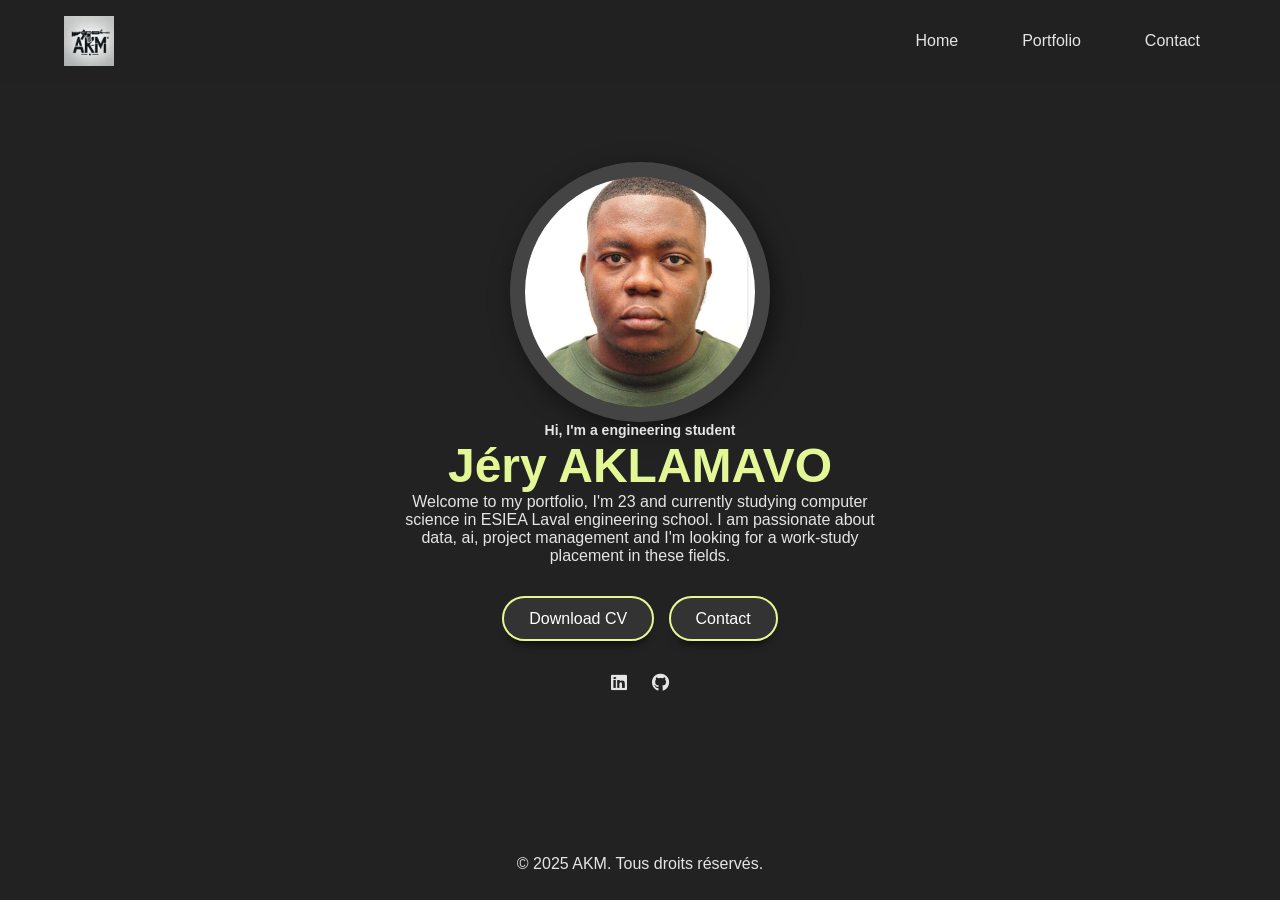
<file: index.html>
<!DOCTYPE html>
<html lang="fr">
<head>
    <meta charset="UTF-8">
    <meta name="viewport" content="width=device-width, initial-scale=1.0">
    <title>Portfolio-Jéry</title>
    <link rel="stylesheet" href="assets/css/style.css">
    <link rel="stylesheet" href="https://cdnjs.cloudflare.com/ajax/libs/font-awesome/6.2.1/css/all.min.css">
</head>
<body>
    <header>
        <nav>
            <div id="logo">
                <img class="logo-akm" src="assets/img/akm-logo.webp" alt="Logo AKM">
            </div>            
            <ul>
                <li><a href="index.html">Home</a></li>
                <li><a href="portfolio.html">Portfolio</a></li>              
                <li><a href="contact.html">Contact</a></li>
            </ul>
        </nav>
    </header>
    <main>
        <section class="hero-section">
            <figure class="hero-pic">
                <img src="assets/img/Jéry profil.jpg" alt="Photo de profil de Jéry">
            </figure>
            <article class="hero-text">
                <h1>Hi, I'm a engineering student</h1>
                <h2>Jéry AKLAMAVO</h2>
                <p>Welcome to my portfolio, I'm 23 and currently studying computer science in ESIEA Laval engineering school. I am passionate about data, ai, project management and I'm looking for a work-study placement in these fields. </p>
                <div class="btn-group">
                    <a href="assets/download/CVV.pdf" class="btn active">Download CV</a>
                    <a href="contact.html" class="btn cont">Contact</a>
                </div>
                <div class="social">
                    <a href="https://www.linkedin.com/in/s%C3%A8na-aldwin-j%C3%A9ry-gisou-olouf%C3%A8mi-aklamavo-1ba268257/"><i class="fa-brands fa-linkedin"></i></a>
                    <a href="https://github.com/AldwinAkm"><i class="fa-brands fa-github"></i></a>
                </div>
            </article>
        </section>
    </main>
    <footer>
        <p>&copy; 2025 AKM. Tous droits réservés.</p>
    </footer>
</body>
</html>
</file>
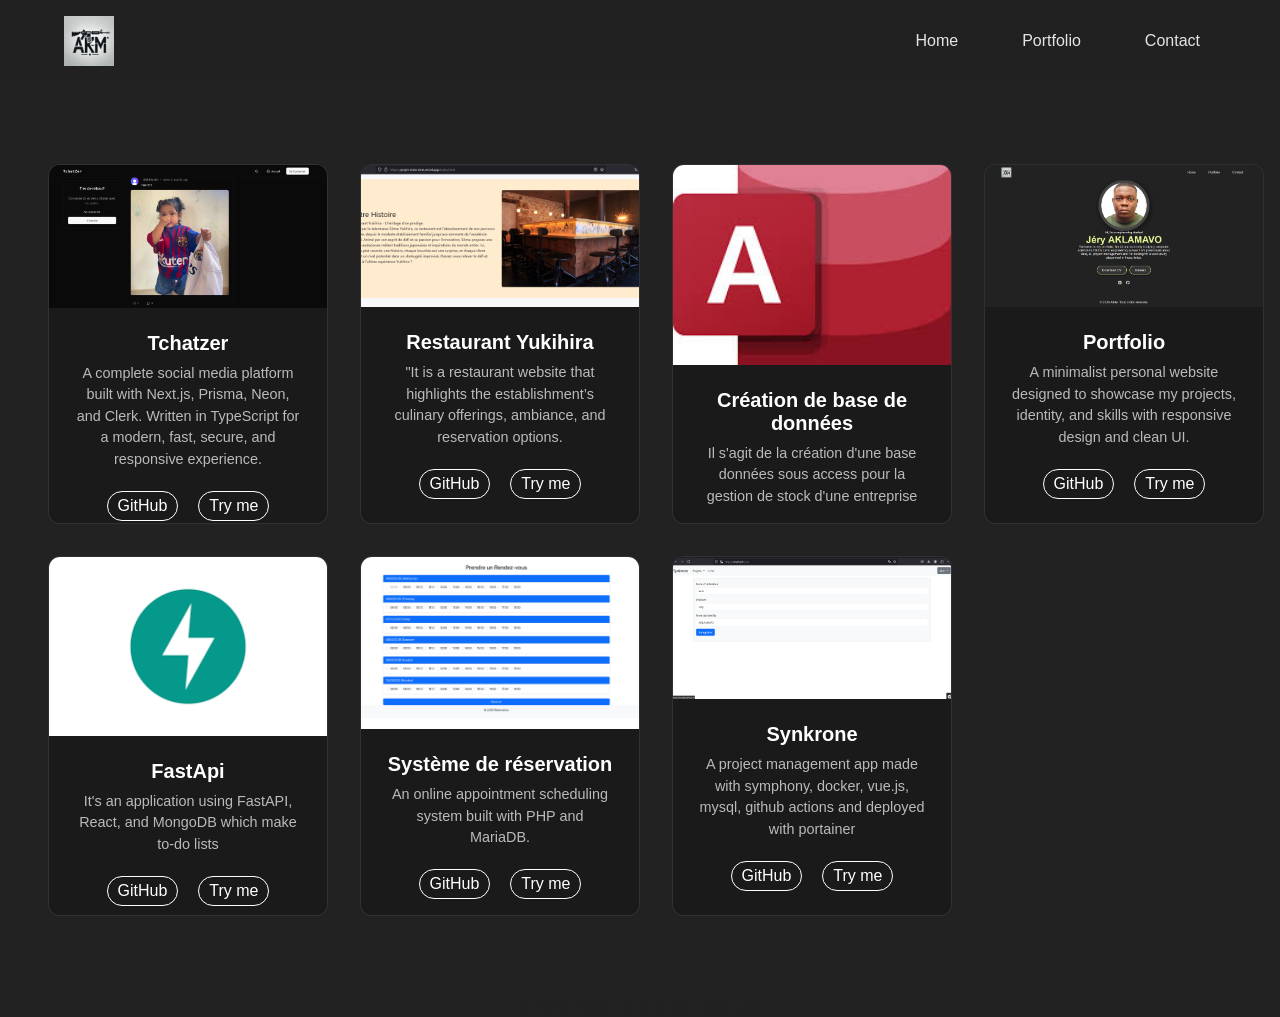
<file: portfolio.html>
<!DOCTYPE html>
<html lang="fr">
<head>
    <meta charset="UTF-8">
    <meta name="viewport" content="width=device-width, initial-scale=1.0">
    <title>Portfolio</title>
    <link rel="stylesheet" href="assets/css/stylefolio.css">
</head>
<body>
    <header>
        <nav class="navbar">
            <div id="logo">
                <img class="logo-akm" src="assets/img/akm-logo.webp" alt="Logo AKM">
            </div>            
            <ul>
                <li><a href="index.html">Home</a></li>
                <li><a href="portfolio.html">Portfolio</a></li>              
                <li><a href="contact.html">Contact</a></li>
            </ul>
        </nav>
    </header>
    <main class="main-content">
        <section class="portfolio-section">
            <div class="portfolio-grid">
                        <div class="portfolio-item" data-modal="restaurant-modal">
                            <img src="assets/img/Tchat.png" alt="Projet 1">
                            <div class="portfolio-item-info">
                                <h2>Tchatzer</h2>
                                <p>A complete social media platform built with Next.js, Prisma, Neon, and Clerk. Written in TypeScript for a modern, fast, secure, and responsive experience. </p>
                                <div class="buttons-container">
                                    <a href="https://github.com/AldwinAkm/Chat_project" class="button">GitHub</a>
                                    <a href="https://tchatzer.vercel.app/" class="button">Try me</a>
                                  </div>
                            </div>
                           
                        </div>
                      

                        <div class="portfolio-item">
                            <img src="assets/img/Resto.png" alt="Projet 1">
                            <div class="portfolio-item-info">
                                <h2>Restaurant Yukihira</h2>
                                <p>"It is a restaurant website that highlights the establishment’s culinary offerings, ambiance, and reservation options. </p>
                                <div class="buttons-container">
                                    <a href="https://github.com/AldwinAkm/projet_resto" class="button">GitHub</a>
                                    <a href="https://projet-resto-nine.vercel.app/index.html" class="button">Try me</a>
                                  </div>
                            </div>
                        </div>

                        <div class="portfolio-item">
                            <img src="assets/img/bd.jpg" alt="Projet 1">
                            <div class="portfolio-item-info">
                                <h2>Création de base de données</h2>
                                <p>Il s'agit de la création d'une base données sous access pour la gestion de stock d'une entreprise</p>
                                <div class="buttons-container">
                                    <a href="#" class="button">GitHub</a>
                                    <a href="#" class="button">Try me</a>
                                  </div>
                            </div>
                        </div>

                        <div class="portfolio-item">
                            <img src="assets/img/portfolio.png" alt="Projet 1">
                            <div class="portfolio-item-info">
                                <h2>Portfolio</h2>
                                <p>A minimalist personal website designed to showcase my projects, identity, and skills with responsive design and clean UI. </p>
                                <div class="buttons-container">
                                    <a href="https://github.com/AldwinAkm/Projet_portfolio" class="button">GitHub</a>
                                    <a href="#" class="button">Try me</a>
                                  </div>
                            </div>
                        </div>
                        <div class="portfolio-item">
                            <img src="assets/img/Fast.png" alt="Projet 1">
                            <div class="portfolio-item-info">
                                <h2>FastApi</h2>
                                <p>It's an application using FastAPI, React, and MongoDB which make to-do lists</p>
                                <div class="buttons-container">
                                    <a href="https://github.com/AldwinAkm/Api_creation" class="button">GitHub</a>
                                    <a href="https://api-creation-bysc.vercel.app/" class="button">Try me</a>
                                  </div>
                            </div>
                        </div>
                        <div class="portfolio-item">
                            <img src="assets/img/Réserv.png" alt="Projet 1">
                            <div class="portfolio-item-info">
                                <h2>Système de réservation</h2>
                                <p>An online appointment scheduling system built with PHP and MariaDB. </p>
                                <div class="buttons-container">
                                    <a href="https://github.com/AldwinAkm/Systeme_de_reservation" class="button">GitHub</a>
                                    <a href="#" class="button">Try me</a>
                                  </div>
                            </div>
                        </div>
                        <div class="portfolio-item">
                            <img src="assets/img/Synkrone.png" alt="Projet 1">
                            <div class="portfolio-item-info">
                                <h2>Synkrone</h2>
                                <p>A project management app made with symphony, docker, vue.js, mysql, github actions and deployed with portainer </p>
                                <div class="buttons-container">
                                    <a href="https://github.com/AldwinAkm/Gestion_projet_app" class="button">GitHub</a>
                                    <a href="synkronapp.fr" class="button">Try me</a>
                                  </div>
                            </div>
                        </div>
            </div>
        </section>
    </main>
    <footer>
        <p>&copy; 2025 AKM. Tous droits réservés.</p>
    </footer>
</body>
</html>
</file>
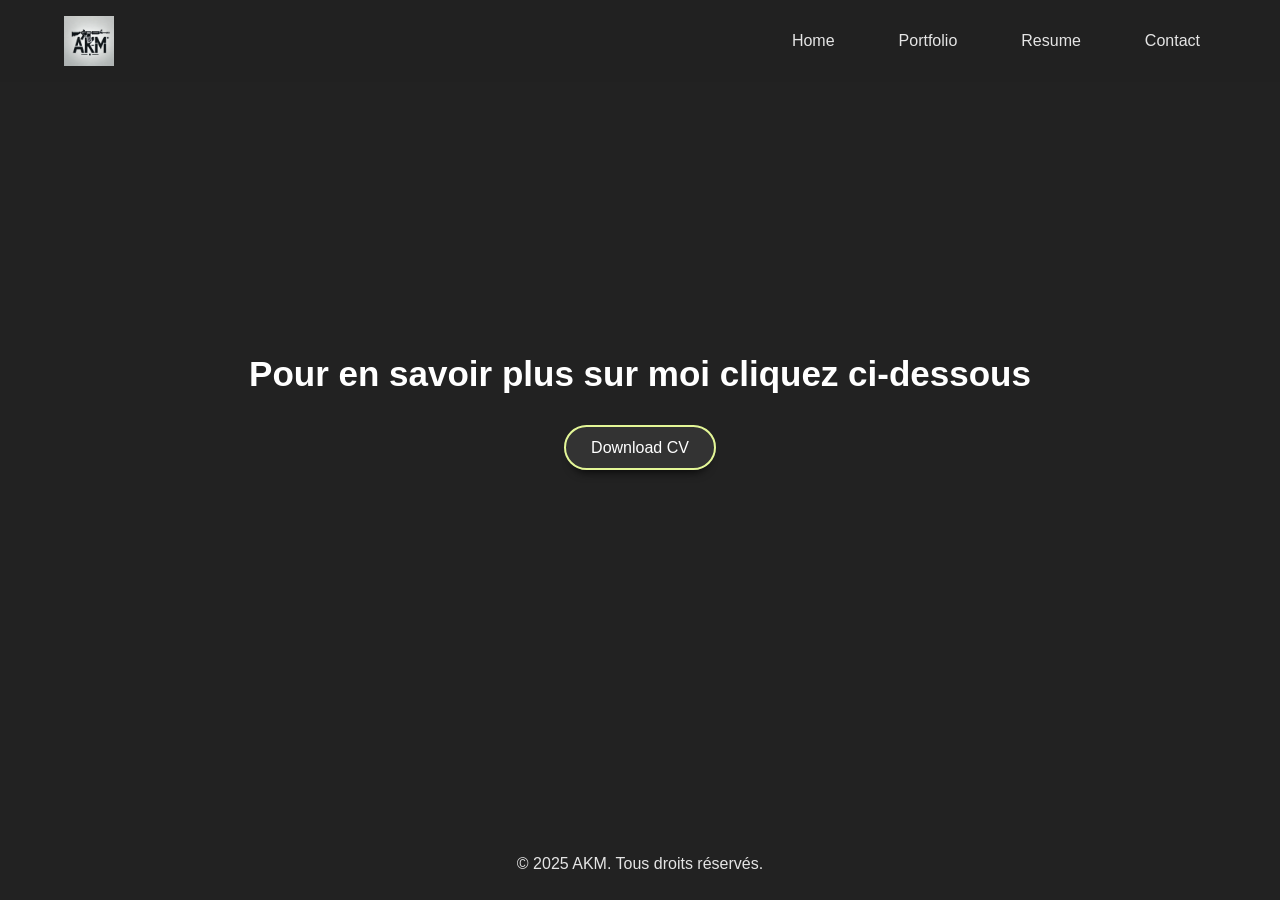
<file: resume.html>
<!DOCTYPE html>
<html lang="fr">
<head>
    <meta charset="UTF-8">
    <meta name="viewport" content="width=device-width, initial-scale=1.0">
    <title>Resume</title>
    <link rel="stylesheet" href="assets/css/styleresume.css">
</head>
<body>
    <header>
        <nav>
            <div id="logo">
                <img class="logo-akm" src="assets/img/akm-logo.webp" alt="Logo AKM">
            </div>            
            <ul>
                <li><a href="index.html">Home</a></li>
                <li><a href="portfolio.html">Portfolio</a></li>
                <li><a href="resume.html">Resume</a></li>                
                <li><a href="contact.html">Contact</a></li>
            </ul>
        </nav>
    </header>
    <main>
        <section class="resume-section">
            <div class="container">
                <h2>Pour en savoir plus sur moi cliquez ci-dessous</h2>
            </div>
            <div class="btn-group">
                <a href="assets/download/CV.pdf" class="btn active">Download CV</a>
            </div>
        </section>
    </main>
    <footer>
        <p>&copy; 2025 AKM. Tous droits réservés.</p>
    </footer>
</body>
</html>
</file>
<file: assets/css/stylefolio.css>
* {
    box-sizing: border-box;
    padding: 0;
    margin: 0;
    font-family: Poppins, sans-serif;
    text-decoration: none;
}


body {
    
    background: #222;
    color: #222;
}

header {
    position: fixed;
    width: 100%;    
    background: rgba(34, 34, 34, 0.95);
    z-index: 1000;
    
}

nav {
    display: flex;
    justify-content: space-between;
    align-items: center;
    padding: 1rem 5%;
    max-width: 1400px;
    margin: 0 auto;

}



#logo {
    display: flex;
    align-items: center;
    gap: 10px;
    
}
.logo-akm{
    height: 50px;
    width: 50px;
}
.logo-text {
    font-size: 1.8vw;
    font-weight: bold;
    color: #e4f797;
}

#logo i {
    font-size: 1.5vw;
    /*color: #007ced;*/
    transition: transform 0.3s ease;
    list-style: none;
}

#logo:hover i {
    transform: scale(1.2);
}

nav ul {
    display: flex;
    gap: 2rem;
    align-items: center;
}

nav ul li a {
    color: #e5e5e5;
    font-weight: 500;
    padding: 0.5rem 1rem;
    border-radius: 20px;
    transition: all 0.3s ease;
    position: relative;
}
/*Underline effect*/
nav ul li a::after {
    content: '';
    position: absolute;
    bottom: -5px;
    left: 50%;
    transform: translateX(-50%);
    width: 0;
    height: 2px;
    background: #e4f797;
    transition: width 0.3s ease;
}
/*Underline effect*/
nav ul li a:hover::after {
    width: 70%;
}
/*Underline effect*/
nav ul li a:hover {
    color: #e4f797;
}
nav ul li{
    list-style: none;
}

/* Section principale */
.portfolio-section {
    display: flex;
    justify-content: center;
    align-items: center;
    text-align: center;
    min-height: 95vh;
    flex-direction: column;
}

.bd-pic {
    width: 300px;
    height: 300px;
    overflow: hidden;
    box-shadow: 5px 7px 25px rgba(0, 0, 0, 0.5);
}

.bd-pic img {
    width: 100%;
    height: 100%;
    object-fit: cover;
    transition: 0.5s;
}

.bd-pic img:hover {
    transform: scale(1.1);
}

.projet2-pic {
    width: 300px;
    height: 300px;
    overflow: hidden;
    box-shadow: 5px 7px 25px rgba(0, 0, 0, 0.5);
}

.projet2-pic img {
    width: 100%;
    height: 100%;
    object-fit: cover;
    transition: 0.5s;
}

.projet2-pic img:hover {
    transform: scale(1.1);
}

.main-content {
    padding:
  calc(80px + 2rem) 2rem 2rem;
    max-width: 1400px;
    margin:
  0 auto;
  }

.portfolio-grid {
    display: grid;
    grid-template-columns: repeat(auto-fit, minmax(280px, 1fr));
    gap:
  2rem;
    max-width: 1400px;
    margin:
  0 auto;
    justify-items: center;
    padding:
  0 1rem;
  }

  .portfolio-item {
    position: relative;
    border-radius:
  12px;
    overflow:
  hidden;
    background:
  #1a1a1a;
    border:
  1px solid rgba(255, 255, 255, 0.1);
    transition:
  all 0.4s ease;
   
    transform-origin: center;
    width: 100%;
    min-height: 360px;
    display: flex;
    flex-direction: column;
  }

  .portfolio-item {
    position: relative;
    overflow:
  hidden;
    aspect-ratio: 1;
  }
  * {
    margin:
  0;
    padding:
  0;
    box-sizing: border-box;
    font-family: -apple-system, BlinkMacSystemFont, "Segoe UI", Roboto, sans-serif;
  }

  .portfolio-item-info {
    padding:
  1.5rem;
    background:
  linear-gradient( to bottom, rgba(26, 26, 26, 0.8), rgba(26, 26, 26, 1) );
    flex-grow: 1;
    display: flex;
    flex-direction: column;
  }

  .portfolio-item img {
    width: 100%;
    height: 200px;
    object-fit: cover;
    transition:
  transform 0.4s ease;
  margin: 0;
  padding: 0;
  box-sizing: border-box;
  font-family: -apple-system, BlinkMacSystemFont, "Segoe UI", Roboto, sans-serif;
  }

  .portfolio-item-info p {
    font-size: 0.9rem;
    line-height: 1.5;
    color: rgba(255, 255, 255, 0.7);
    max-height: none;
    overflow: visible;
  }

  .portfolio-item-info ul {
    font-size: 0.9rem;
    line-height: 1.5;
    color: rgba(255, 255, 255, 0.7);
    max-height: none;
    overflow: visible;
  }
  .portfolio-item-info li {
    font-size: 0.9rem;
    line-height: 1.5;
    color: rgba(255, 255, 255, 0.7);
    max-height: none;
    overflow: visible;
  }
  .portfolio-item-info h2 {
    font-size: 1.25rem;
    margin-bottom: 0.5rem;
    color: #fff;
  }

  .portfolio-item-info h3 {
    font-size: 1.25rem;
    margin-bottom: 0.5rem;
    color: #fff;
  }


.hero-text {
    max-width: 500px;
    display: flex;
    flex-direction: column;
    align-items: center;
    text-align: center;
}

h1 {
    font-size: 14px;
}

h2 {
    color: #e4f797;
    font-size: 3rem;
}

.btn-group {
    margin: 45px 0;
}
.btn.cont {
    border-color:#e4f797;
}

.btn {
    border: 2px solid #e5e5e5;
    color: #fff;
    background-color: #333;
    padding: 12px 25px;
    margin: 5px;
    border-radius: 30px;
    box-shadow: 0 10px 10px -8px rgba(0, 0, 0, 0.78);
}

.btn.active {
    border-color:#e4f797;
}

.social a {
    margin: 0 10px;
    color: #e5e5e5;
    font-size: 18px;
    transition: 0.5s;
}

.social a:hover {
    color: #007ced;
    
}
    footer{
        display: flex;
        justify-content: center;
    }

/* Responsive */
@media (max-width: 768px) {
    nav {
        padding: 1rem 20px;
        display: flex;
        flex-direction: column;
        font-size: 2.5vw;
    }


    nav ul {
        gap: 1rem;
        display: flex;
        flex-direction: column;
    }
    li{
        list-style: none;
    }
    .logo-text{
        font-size: 4vw;
    }
}

.container{

    display: flex;
    justify-content: center; /* Centre les éléments horizontalement */
    align-items: center; /* Centre verticalement si nécessaire */
    gap: 20px; /* Espace entre les projets */
    padding: 20px;
}
.projet22{
    height: 230px;
    width: 230px;

}

.modal-tech, .modal-features {
    margin-top: 20px;
  }
  
  .modal-tech h3,
  .modal-features h3 {
    color: #e4f797;
    margin-bottom: 10px;
  }
  
  .modal-tech ul,
  .modal-features ul {
    list-style-type: disc;
    padding-left: 20px;
    color: #e5e5e5;
  }

/* Ajoutez ou modifiez ce CSS */
.buttons-container {
    display: flex;
    justify-content: center;
    gap: 20px; /* espace entre les boutons */
    width: 100%;
    margin-top: 20px;
  }
  
  .button {
    padding: 5px 10px;
    border-radius: 25px;
    border: 1px solid white;
    background: transparent;
    color: white;
    font-size: 16px;
    cursor: pointer;
    transition: all 0.3s ease;
  }
  
  .button:hover {
    background: rgba(255, 255, 255, 0.1);
  }
</file>
<file: assets/css/styleresume.css>
* {
    box-sizing: border-box;
    padding: 0;
    margin: 0;
    font-family: Poppins, sans-serif;
    text-decoration: none;
}


body {
    
    background: #222;
    color: #e5e5e5;
}

header {
    position: fixed;
    width: 100%;    
    background: rgba(34, 34, 34, 0.95);
    
}

nav {
    display: flex;
    justify-content: space-between;
    align-items: center;
    padding: 1rem 5%;
    max-width: 1400px;
    margin: 0 auto;
}

#logo {
    display: flex;
    align-items: center;
    gap: 10px;
    
}
.logo-akm{
    height: 50px;
    width: 50px;
}
.logo-text {
    font-size: 1.8vw;
    font-weight: bold;
    color: #e4f797;
}

#logo i {
    font-size: 1.5vw;
    /*color: #007ced;*/
    transition: transform 0.3s ease;
    list-style: none;
}

#logo:hover i {
    transform: scale(1.2);
}

nav ul {
    display: flex;
    gap: 2rem;
    align-items: center;
}

nav ul li a {
    color: #e5e5e5;
    font-weight: 500;
    padding: 0.5rem 1rem;
    border-radius: 20px;
    transition: all 0.3s ease;
    position: relative;
}
/*Underline effect*/
nav ul li a::after {
    content: '';
    position: absolute;
    bottom: -5px;
    left: 50%;
    transform: translateX(-50%);
    width: 0;
    height: 2px;
    background: #e4f797;
    transition: width 0.3s ease;
}
/*Underline effect*/
nav ul li a:hover::after {
    width: 70%;
}
/*Underline effect*/
nav ul li a:hover {
    color: #e4f797;
}
nav ul li{
    list-style: none;
}

/* Section principale */
.resume-section {
    display: flex;
    justify-content: center;
    align-items: center;
    text-align: center;
    min-height: 95vh;
    flex-direction: column;
}

.hero-pic {
    width: 300px;
    height: 300px;
    border-radius: 50%;
    overflow: hidden;
    border: 15px solid #444;
    box-shadow: 5px 7px 25px rgba(0, 0, 0, 0.5);
}

.hero-pic img {
    width: 100%;
    height: 100%;
    object-fit: cover;
    transition: 0.5s;
}

.hero-pic img:hover {
    transform: scale(1.1);
}

.hero-text {
    max-width: 500px;
    display: flex;
    flex-direction: column;
    align-items: center;
    text-align: center;
}

h1 {
    font-size: 14px;
}

h2 {
    color: white;
    font-size: 35px;
}

.btn-group {
    margin: 45px 0;
}

.btn {
    border: 2px solid #e5e5e5;
    color: #fff;
    background-color: #333;
    padding: 12px 25px;
    margin: 5px;
    border-radius: 30px;
    box-shadow: 0 10px 10px -8px rgba(0, 0, 0, 0.78);
}

.btn.active {
    border-color:#e4f797;
}
.btn.cont {
    border-color:#e4f797;
}

.social a {
    margin: 0 10px;
    color: #e5e5e5;
    font-size: 18px;
    transition: 0.5s;
}

.social a:hover {
    color: #007ced;
    
}
footer{
    display: flex;
    justify-content: center;
}

/* Responsive */
@media (max-width: 768px) {
    nav {
        padding: 1rem 20px;
        display: flex;
        flex-direction: column;
        font-size: 2.5vw;
    }


    nav ul {
        gap: 1rem;
        display: flex;
        flex-direction: column;
    }
    li{
        list-style: none;
    }
    .logo-text{
        font-size: 4vw;
    }
}
</file>
<file: assets/css/style.css>
/*Normalizer*/
* {
    box-sizing: border-box;
    padding: 0;
    margin: 0;
    font-family: Poppins, sans-serif;
    text-decoration: none;
}


body {
    
    background: #222;
    color: #e5e5e5;
}

header {
    position: fixed;
    width: 100%;    
    background: rgba(34, 34, 34, 0.95);
    
}

nav {
    display: flex;
    justify-content: space-between;
    align-items: center;
    padding: 1rem 5%;
    max-width: 1400px;
    margin: 0 auto;
}

#logo {
    display: flex;
    align-items: center;
    gap: 10px;
    
}
.logo-akm{
    height: 50px;
    width: 50px;

}


.logo-text {
    font-size: 1.8vw;
    font-weight: bold;
    color: #e4f797;
}

#logo i {
    font-size: 1.5vw;
    /*color: #007ced;*/
    transition: transform 0.3s ease;
    list-style: none;
}

#logo:hover i {
    transform: scale(1.2);
}

nav ul {
    display: flex;
    gap: 2rem;
    align-items: center;
}

nav ul li a {
    color: #e5e5e5;
    font-weight: 500;
    padding: 0.5rem 1rem;
    border-radius: 20px;
    transition: all 0.3s ease;
    position: relative;
}
/*Underline effect*/
nav ul li a::after {
    content: '';
    position: absolute;
    bottom: -5px;
    left: 50%;
    transform: translateX(-50%);
    width: 0;
    height: 2px;
    background: #e4f797;
    transition: width 0.3s ease;
}
/*Underline effect*/
nav ul li a:hover::after {
    width: 70%;
}
/*Underline effect*/
nav ul li a:hover {
    color: #e4f797;
}
nav ul li{
    list-style: none;
}

/* Section principale */
.hero-section {
    display: flex;
    justify-content: center;
    align-items: center;
    text-align: center;
    min-height: 95vh;
    flex-direction: column;
}

.hero-pic {
    width: 260px;
    height: 260px;
    border-radius: 50%;
    overflow: hidden;
    border: 15px solid #444;
    box-shadow: 5px 7px 25px rgba(0, 0, 0, 0.5);
    
}

.hero-pic img {
 
    width: 100%;
    height: 100%;
    object-fit: cover;
    transition: 0.5s;
}

.hero-pic img:hover {
    transform: scale(1.1);
}

.hero-text {
    max-width: 500px;
    display: flex;
    flex-direction: column;
    align-items: center;
    text-align: center;
}

h1 {
    font-size: 14px;
}

h2 {
    color: #e4f797;
    font-size: 3rem;
}

.btn-group {
    margin: 45px 0;
}

.btn {
    border: 2px solid #e5e5e5;
    color: #fff;
    background-color: #333;
    padding: 12px 25px;
    margin: 5px;
    border-radius: 30px;
    box-shadow: 0 10px 10px -8px rgba(0, 0, 0, 0.78);
}

.btn.active {
    border-color:#e4f797;
}

.btn.cont {
    border-color:#e4f797;
}

.social a {
    margin: 0 10px;
    color: #e5e5e5;
    font-size: 18px;
    transition: 0.5s;
}

.social a:hover {
    color: #007ced;
    
}
footer{
    display: flex;
    justify-content: center;
}

/* Responsive */
@media (max-width: 768px) {
    nav {
        padding: 1rem 20px;
        display: flex;
        flex-direction: column;
        font-size: 2.5vw;
    }


    nav ul {
        gap: 1rem;
        display: flex;
        flex-direction: column;
    }
    li{
        list-style: none;
    }
    .logo-text{
        font-size: 4vw;
    }
}
</file>
